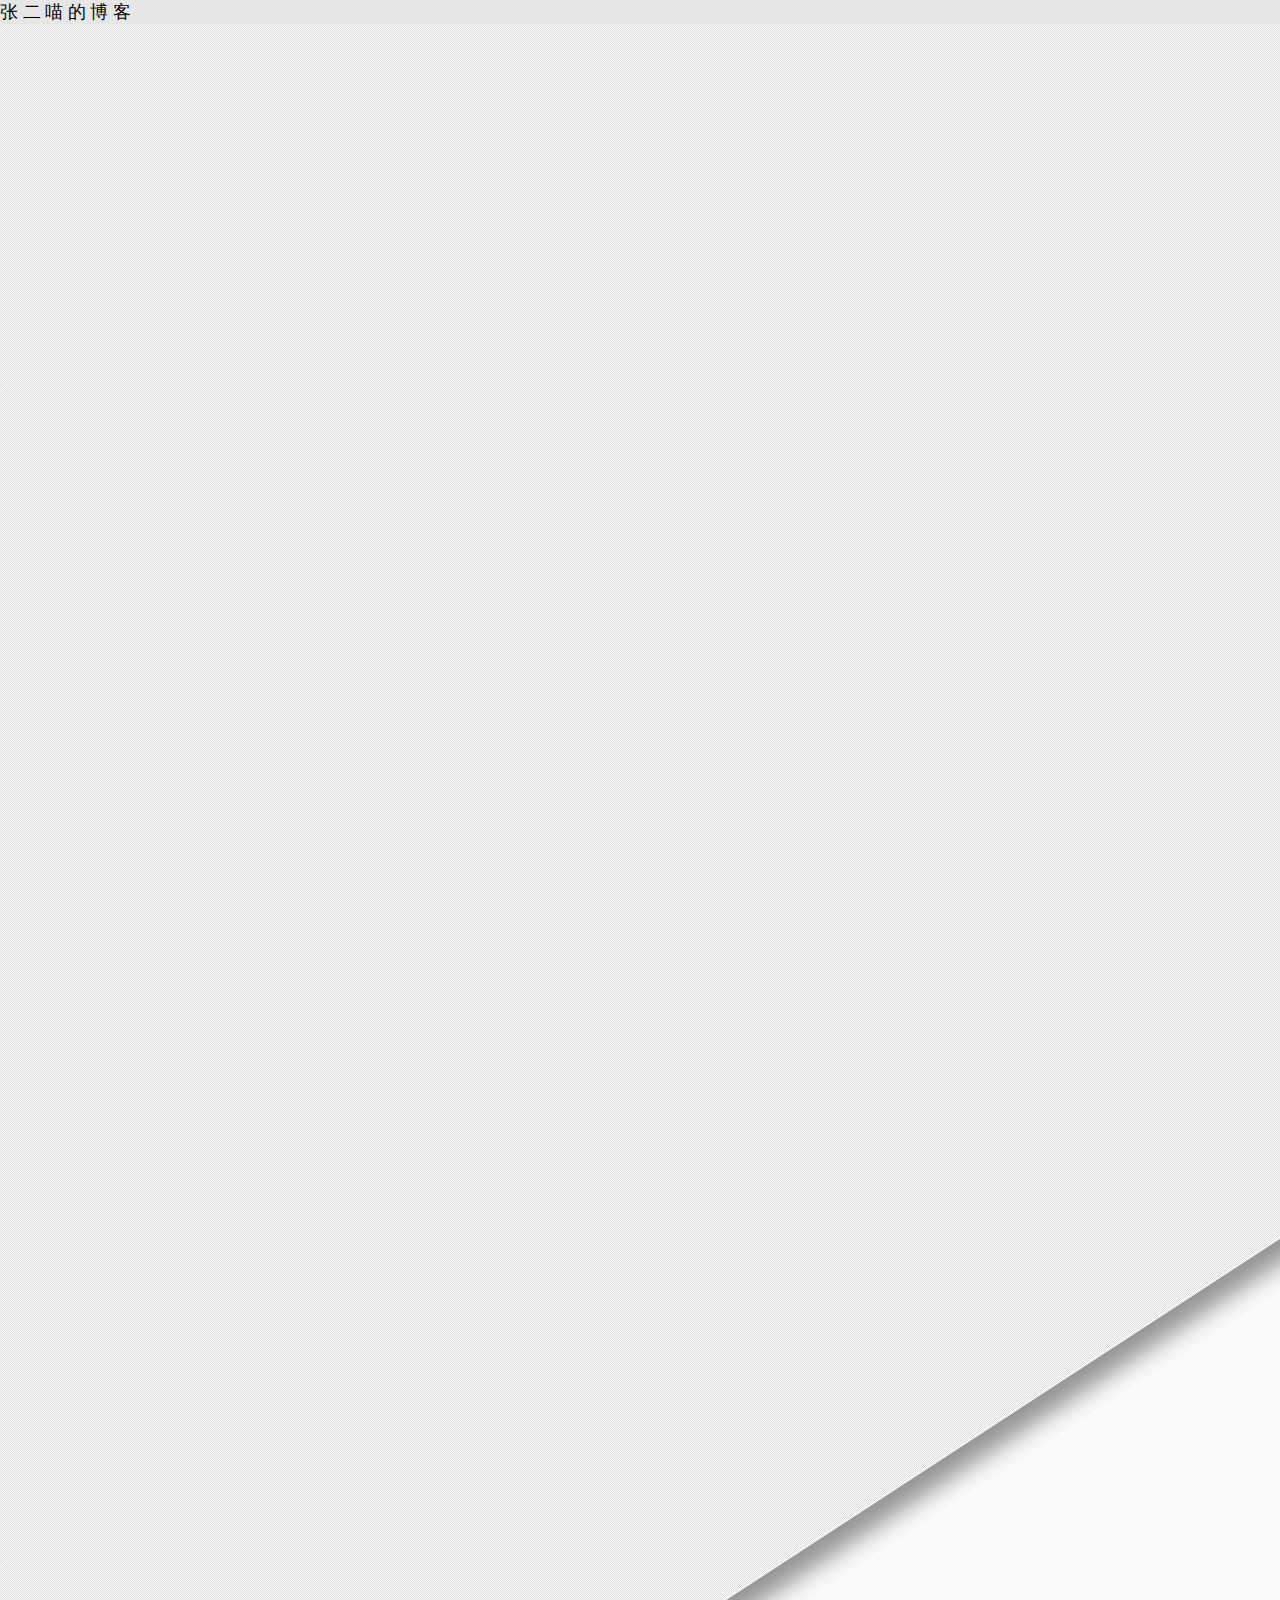
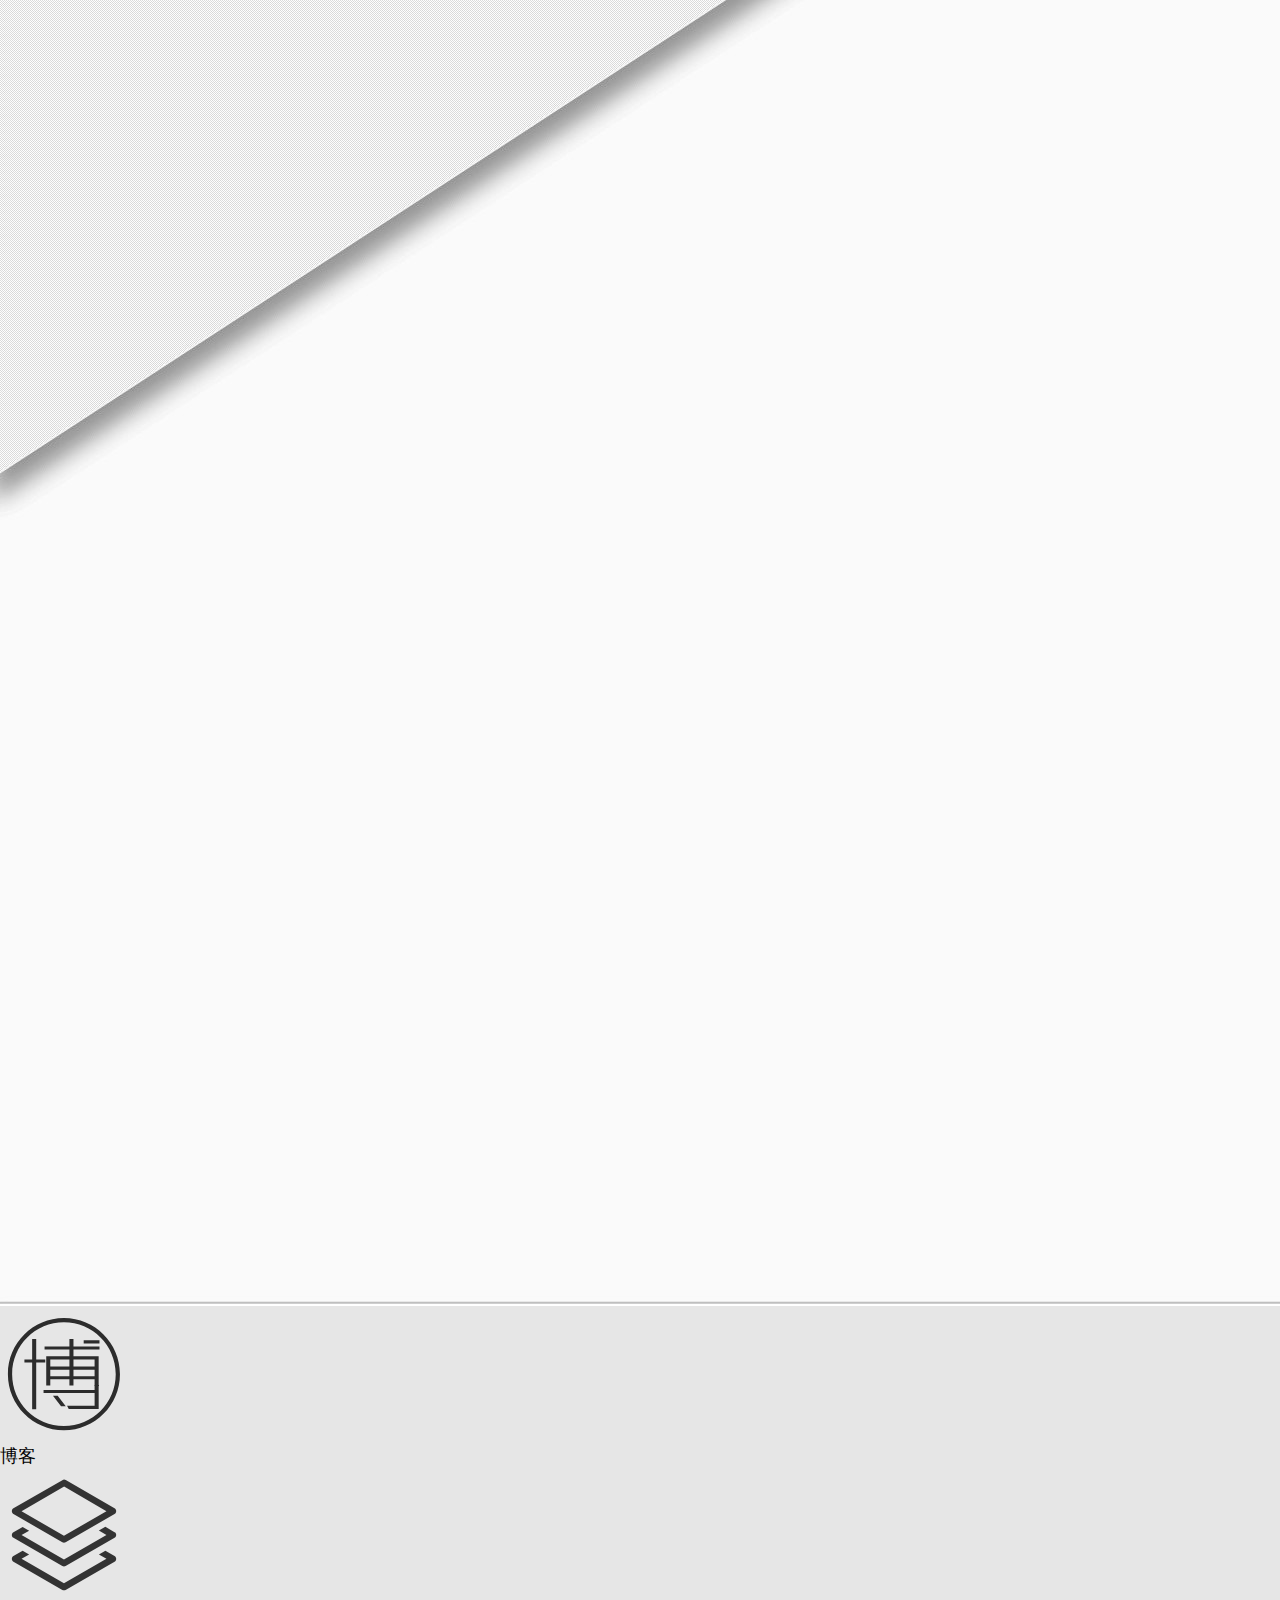
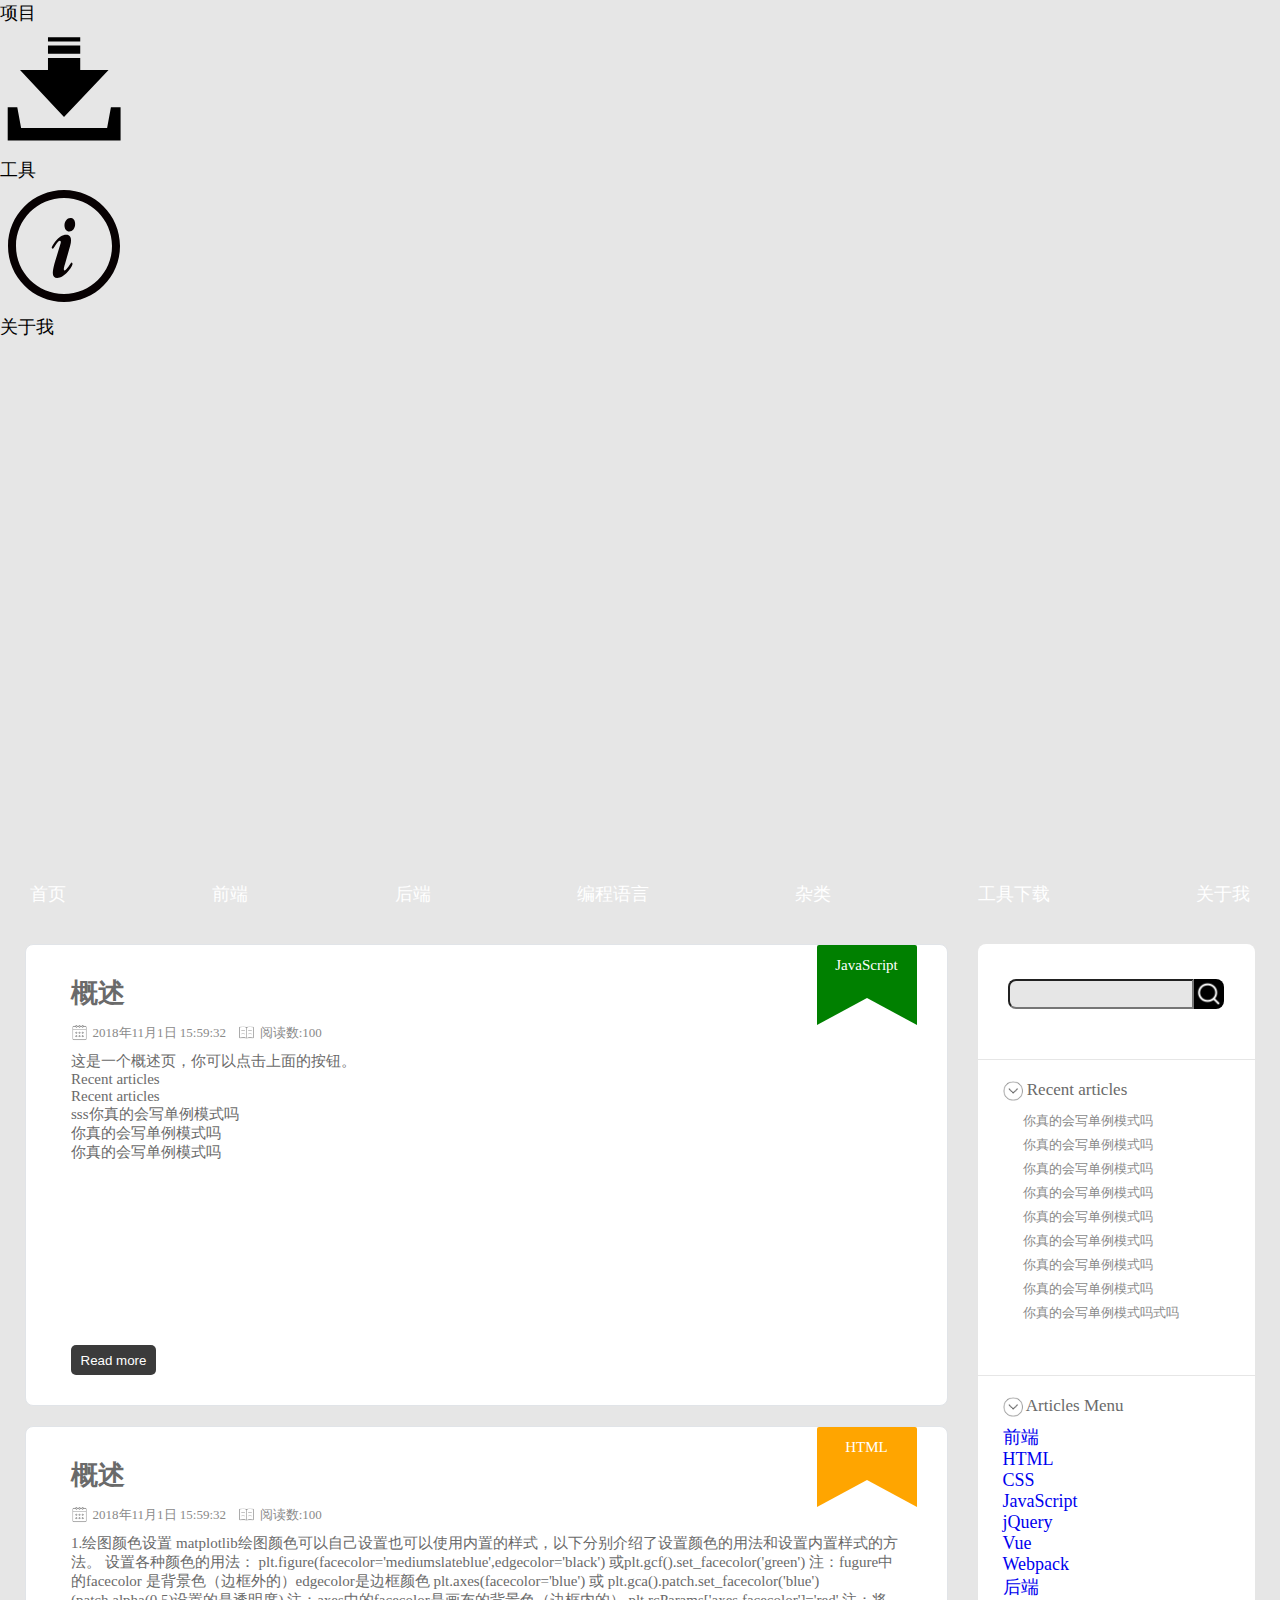
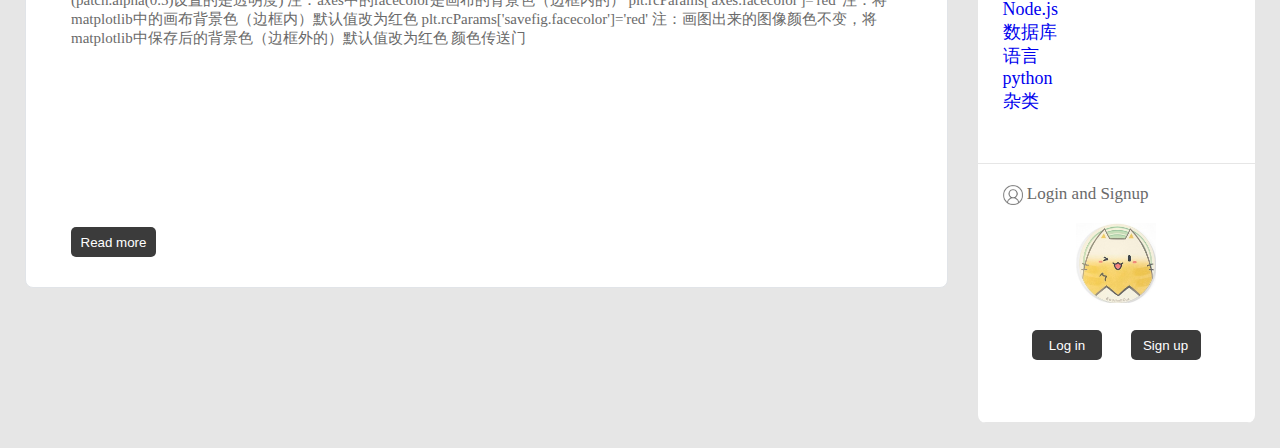
<file: index.html>
<!DOCTYPE html>
<html>
<head>
  <meta charset="utf-8">
  <title>ZhangErmiao's  Blog</title>
  <link type="text/css" rel="stylesheet" href="ermiao_styles/style.css">
  <script type="text/javascript" src="ermiao_scripts/jQuery3.3.1.js"></script>
</head>
<body>


  <div class="index">
    <p class="index_title"> 张 二 喵 的 博 客 </p>
    <img class="background_img" src="ermiao_images/timg6.jpg" alt="background">
    <ul class="menu">
      <li>
        <img src="ermiao_images/博客.png" alt="">
        <p>博客</p>
      </li>
      <li>
        <img src="ermiao_images/项目.png" alt="">
        <p>项目</p>
      </li>
      <li>
        <img src="ermiao_images/下载1.png" alt="">
        <p>工具</p>
      </li>
      <li>
        <img src="ermiao_images/关于我.png" alt="">
        <p>关于我</p>
      </li>
    </ul>
  </div>

<div class="header">
    <ul>
      <li><a href="#">首页</a></li>
      <li><a href="#">前端</a></li>
      <li><a href="#">后端</a></li>
      <li><a href="#">编程语言</a></li>
      <li><a href="#">杂类</a></li>
      <li><a href="#">工具下载</a></li>
      <li><a href="#">关于我</a></li>
    </ul>
  </div>


  <div class="content">
    <div class="content-left">
      <div class="content-left-item">
          <div class="mark">
            <p>JavaScript</p><div></div>
          </div>
          <button type="button" name="button">Read more</button>
          <h2>概述</h2>
          <div class="conf">
              <img src="ermiao_images/日历2.png" alt="conf-time">
              <span>2018年11月1日 15:59:32 </span>
              &nbsp;
              <img src="ermiao_images/阅读.png" alt="conf-read-number">
              <span> 阅读数:100 </span>
          </div>
          <div class="item-content">
            <p>这是一个概述页，你可以点击上面的按钮。</p>
            <ul>
              <li>Recent articles</li>
              <li>Recent articles</li>
              <li><span>sss你真的会写单例模式吗</span></li>
              <li><a>你真的会写单例模式吗</a></li>
              <li><a>你真的会写单例模式吗</a></li>
            </ul>
          </div>
      </div>

      <div class="content-left-item item1">
          <div class="mark">
            <p>HTML</p><div></div>
          </div>
          <button type="button" name="button">Read more</button>
          <h2>概述</h2>
          <div class="conf">
              <img src="ermiao_images/日历2.png" alt="conf-time">
              <span>2018年11月1日 15:59:32 </span>
              &nbsp;
              <img src="ermiao_images/阅读.png" alt="conf-read-number">
              <span> 阅读数:100 </span>
          </div>
          <div class="item-content">
            <p>1.绘图颜色设置
            matplotlib绘图颜色可以自己设置也可以使用内置的样式，以下分别介绍了设置颜色的用法和设置内置样式的方法。
            设置各种颜色的用法：
            plt.figure(facecolor='mediumslateblue',edgecolor='black')  或plt.gcf().set_facecolor('green')    注：fugure中的facecolor 是背景色（边框外的）edgecolor是边框颜色
            plt.axes(facecolor='blue') 或 plt.gca().patch.set_facecolor('blue')   (patch.alpha(0.5)设置的是透明度)   注：axes中的facecolor是画布的背景色（边框内的）
            plt.rcParams['axes.facecolor']='red' 注：将matplotlib中的画布背景色（边框内）默认值改为红色
            plt.rcParams['savefig.facecolor']='red'  注：画图出来的图像颜色不变，将matplotlib中保存后的背景色（边框外的）默认值改为红色
            颜色传送门
            </p>
          </div>


      </div>

    </div>
    <div class="content-right">
      <div class="content-right-item inputer">
          <input type="text" name="" value=""><img src="ermiao_images/放大镜1.png" alt="">
      </div>
      <div class="content-right-item recent">
        <ul>
          <div class="title"><img src="ermiao_images/recent1.png" alt="">
        <span>Recent articles</span></div>
          <li><a>你真的会写单例模式吗</a></li>
          <li><a>你真的会写单例模式吗</a></li>
          <li><a>你真的会写单例模式吗</a></li>
          <li><a>你真的会写单例模式吗</a></li>
          <li><a>你真的会写单例模式吗</a></li>
          <li><a>你真的会写单例模式吗</a></li>
          <li><a>你真的会写单例模式吗</a></li>
          <li><a>你真的会写单例模式吗</a></li>
          <li><a>你真的会写单例模式吗式吗</a></li>
        </ul>
      </div>
      <div class="content-right-item menu">
        <ul>
          <div class="title"><img src="ermiao_images/recent1.png" alt="">
        <span>Articles Menu</span></div>
          <li class = 'level1'>
            <a href="#">前端</a>
            <ul class="level2">
              <li>
                <a href="#">HTML</a>
              </li>
              <li>
                <a href="#">CSS</a>
              </li>
              <li>
                <a href="#">JavaScript</a>
              </li>
              <li>
                <a href="#">jQuery</a>
              </li>
              <li>
                <a href="#">Vue</a>
              </li>
              <li>
                <a href="#">Webpack</a>
              </li>

            </ul>
          </li>
          <li class = 'level1'>
            <a href="#">后端</a>
            <ul class="level2">
              <li>
                <a href="#">Node.js</a>
              </li>
              <li>
                <a href="#">数据库</a>
              </li>
            </ul>
          </li>
          <li class = 'level1'>
            <a href="#">语言</a>
            <ul class="level2">
              <li>
                <a href="#">python</a>
              </li>
            </ul>
          </li>
          <li class = 'level1'>
            <a href="#">杂类</a>
          </li>
        </ul>
      </div>
      <div class="content-right-item login">

          <div class="title"><img src="ermiao_images/登陆.png" alt="">
        <span>Login and Signup</span></div>
          <div class="buttoner">
        <img class="avatar" src="ermiao_images/photo.jpg" alt="">
        <div >

        </div>
          <button type="button" name="button">Log in</button>
          <button type="button" name="button">Sign up</button>
        </div>

      </div>

      </div>

    </div>




    <!-- <div class="test">
      test
      <div class="test1">
        test1 -->
      </div>
    </div>



  <!-- <div id="hidden_tree">
    <img src="ermiao_images/photo.jpg" alt="头像"/>
    <button type="button" name="left"></button>
    <a href="#" class="box"> @ 生活</a>
    <a href="#" class="box"> @ 前端</a>
    <a href="#" class="box"> @ 思考</a>
    <a href="#" class="box"> @ 编程</a>
    <a href="#" class="box"> @ 爱好</a>
  </div> -->
  <!-- <script src="ermiao_scripts/main.js"> -->
 <!-- </script>  -->
</body>
</html>
</file>
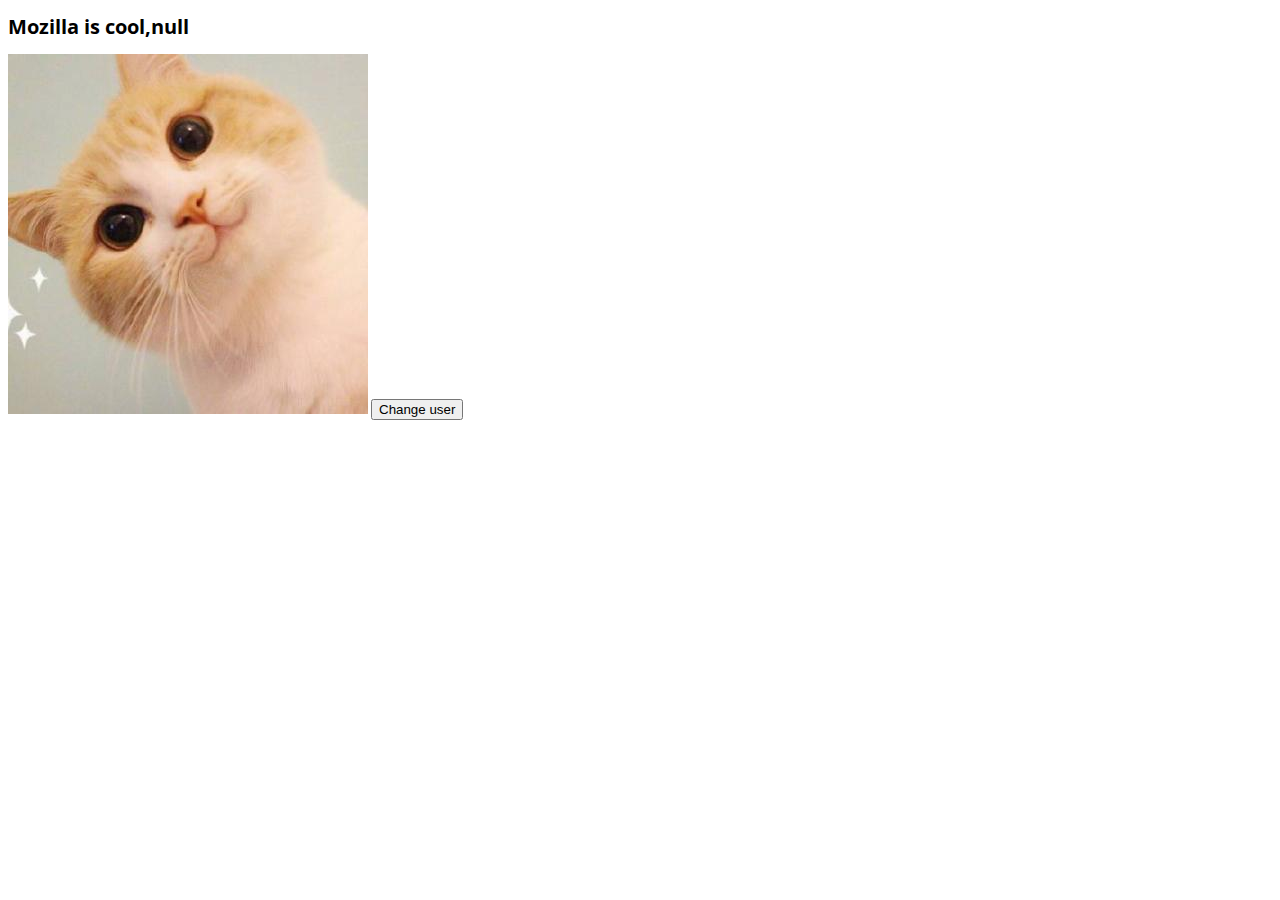
<file: web-projects/todoList/index.html>
<!DOCTYPE html>
<html>
<head>
  <meta charset="utf-8">
  <title>my test page</title>
  <link type="text/css" rel="stylesheet" href="styles/style.css">
  <link rel="stylesheet" href="http://fonts.googleapis.com/css?family=Open+Sans" type="text/css">
</head>
<body>
  <h1>This is a cat</h1>
  <img src="images/cat.jpg" alt="a cat">
  <button type="button" name="button">Change user</button>
  <script src="scripts/main.js"></script>
</body>
</html>
</file>
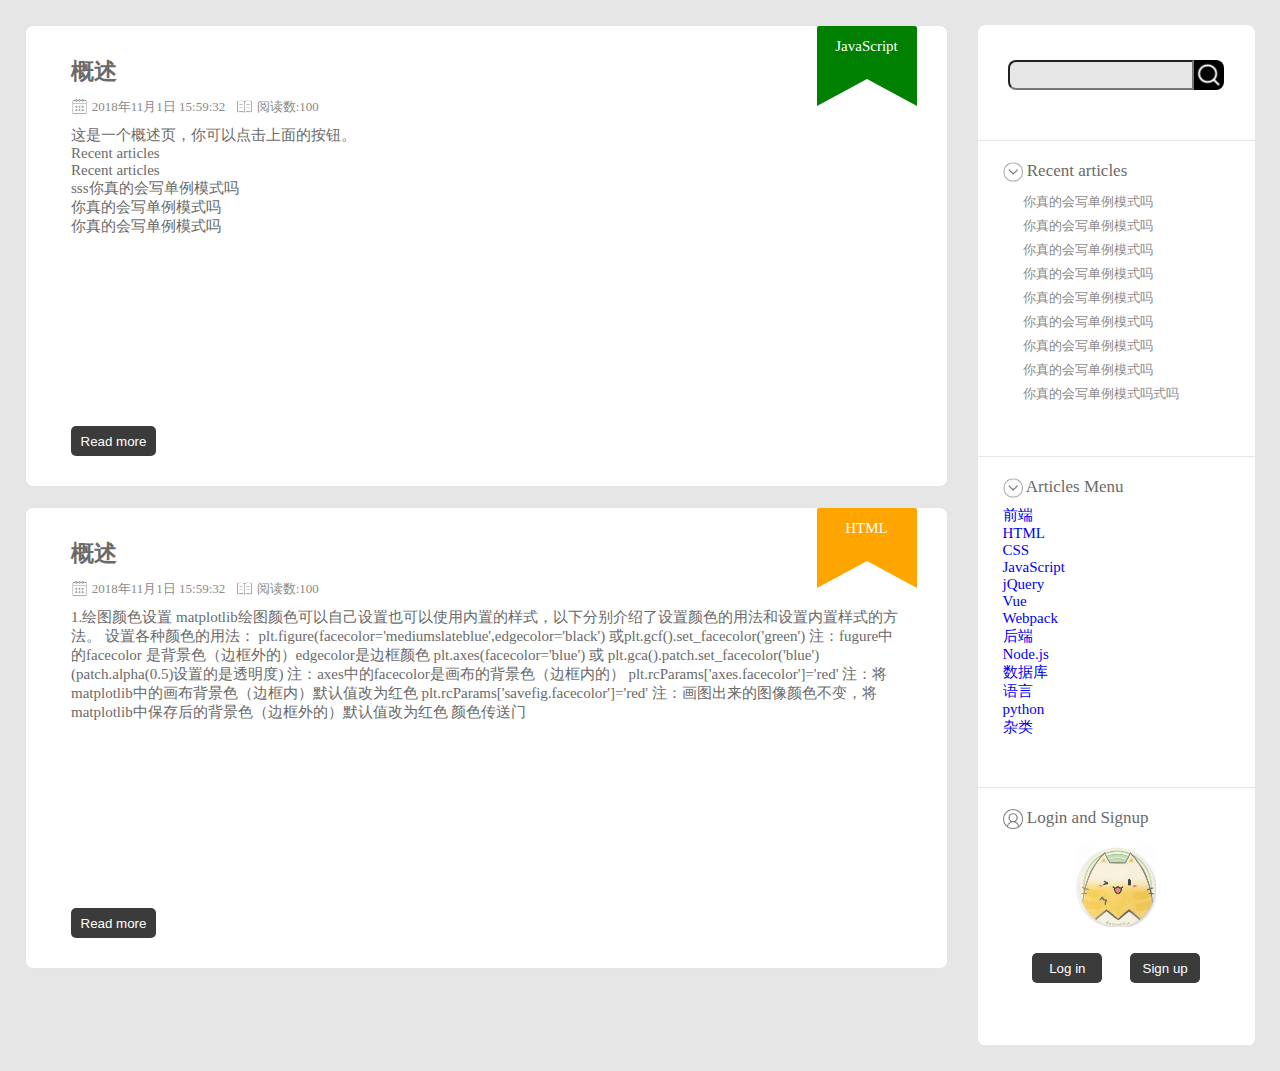
<file: ermiao_back.html>
<!DOCTYPE html>
<html>
<head>
  <meta charset="utf-8">
  <title>ZhangErmiao's  Blog</title>
  <link type="text/css" rel="stylesheet" href="ermiao_styles/project_style.css">
  <script type="text/javascript" src="ermiao_scripts/jQuery3.3.1.js"></script>
</head>
<body>



  <div class="content">
    <div class="content-left">
      <div class="content-left-item">
          <div class="mark">
            <p>JavaScript</p><div></div>
          </div>
          <button type="button" name="button">Read more</button>
          <h2>概述</h2>
          <div class="conf">
              <img src="ermiao_images/日历2.png" alt="conf-time">
              <span>2018年11月1日 15:59:32 </span>
              &nbsp;
              <img src="ermiao_images/阅读.png" alt="conf-read-number">
              <span> 阅读数:100 </span>
          </div>
          <div class="item-content">
            <p>这是一个概述页，你可以点击上面的按钮。</p>
            <ul>
              <li>Recent articles</li>
              <li>Recent articles</li>
              <li><span>sss你真的会写单例模式吗</span></li>
              <li><a>你真的会写单例模式吗</a></li>
              <li><a>你真的会写单例模式吗</a></li>
            </ul>
          </div>
      </div>

      <div class="content-left-item item1">
          <div class="mark">
            <p>HTML</p><div></div>
          </div>
          <button type="button" name="button">Read more</button>
          <h2>概述</h2>
          <div class="conf">
              <img src="ermiao_images/日历2.png" alt="conf-time">
              <span>2018年11月1日 15:59:32 </span>
              &nbsp;
              <img src="ermiao_images/阅读.png" alt="conf-read-number">
              <span> 阅读数:100 </span>
          </div>
          <div class="item-content">
            <p>1.绘图颜色设置
            matplotlib绘图颜色可以自己设置也可以使用内置的样式，以下分别介绍了设置颜色的用法和设置内置样式的方法。
            设置各种颜色的用法：
            plt.figure(facecolor='mediumslateblue',edgecolor='black')  或plt.gcf().set_facecolor('green')    注：fugure中的facecolor 是背景色（边框外的）edgecolor是边框颜色
            plt.axes(facecolor='blue') 或 plt.gca().patch.set_facecolor('blue')   (patch.alpha(0.5)设置的是透明度)   注：axes中的facecolor是画布的背景色（边框内的）
            plt.rcParams['axes.facecolor']='red' 注：将matplotlib中的画布背景色（边框内）默认值改为红色
            plt.rcParams['savefig.facecolor']='red'  注：画图出来的图像颜色不变，将matplotlib中保存后的背景色（边框外的）默认值改为红色
            颜色传送门
            </p>
          </div>


      </div>

    </div>
    <div class="content-right">
      <div class="content-right-item inputer">
          <input type="text" name="" value=""><img src="ermiao_images/放大镜1.png" alt="">
      </div>
      <div class="content-right-item recent">
        <ul>
          <div class="title"><img src="ermiao_images/recent1.png" alt="">
        <span>Recent articles</span></div>
          <li><a>你真的会写单例模式吗</a></li>
          <li><a>你真的会写单例模式吗</a></li>
          <li><a>你真的会写单例模式吗</a></li>
          <li><a>你真的会写单例模式吗</a></li>
          <li><a>你真的会写单例模式吗</a></li>
          <li><a>你真的会写单例模式吗</a></li>
          <li><a>你真的会写单例模式吗</a></li>
          <li><a>你真的会写单例模式吗</a></li>
          <li><a>你真的会写单例模式吗式吗</a></li>
        </ul>
      </div>
      <div class="content-right-item menu">
        <ul>
          <div class="title"><img src="ermiao_images/recent1.png" alt="">
        <span>Articles Menu</span></div>
          <li class = 'level1'>
            <a href="#">前端</a>
            <ul class="level2">
              <li>
                <a href="#">HTML</a>
              </li>
              <li>
                <a href="#">CSS</a>
              </li>
              <li>
                <a href="#">JavaScript</a>
              </li>
              <li>
                <a href="#">jQuery</a>
              </li>
              <li>
                <a href="#">Vue</a>
              </li>
              <li>
                <a href="#">Webpack</a>
              </li>

            </ul>
          </li>
          <li class = 'level1'>
            <a href="#">后端</a>
            <ul class="level2">
              <li>
                <a href="#">Node.js</a>
              </li>
              <li>
                <a href="#">数据库</a>
              </li>
            </ul>
          </li>
          <li class = 'level1'>
            <a href="#">语言</a>
            <ul class="level2">
              <li>
                <a href="#">python</a>
              </li>
            </ul>
          </li>
          <li class = 'level1'>
            <a href="#">杂类</a>
          </li>
        </ul>
      </div>
      <div class="content-right-item login">

          <div class="title"><img src="ermiao_images/登陆.png" alt="">
        <span>Login and Signup</span></div>
          <div class="buttoner">
        <img class="avatar" src="ermiao_images/photo.jpg" alt="">
        <div >

        </div>
          <button type="button" name="button">Log in</button>
          <button type="button" name="button">Sign up</button>
        </div>

      </div>

      </div>

    </div>




    <!-- <div class="test">
      test
      <div class="test1">
        test1 -->
      </div>
    </div>



  <!-- <div id="hidden_tree">
    <img src="ermiao_images/photo.jpg" alt="头像"/>
    <button type="button" name="left"></button>
    <a href="#" class="box"> @ 生活</a>
    <a href="#" class="box"> @ 前端</a>
    <a href="#" class="box"> @ 思考</a>
    <a href="#" class="box"> @ 编程</a>
    <a href="#" class="box"> @ 爱好</a>
  </div> -->
  <!-- <script src="ermiao_scripts/main.js"> -->
 <!-- </script>  -->
</body>
</html>
</file>
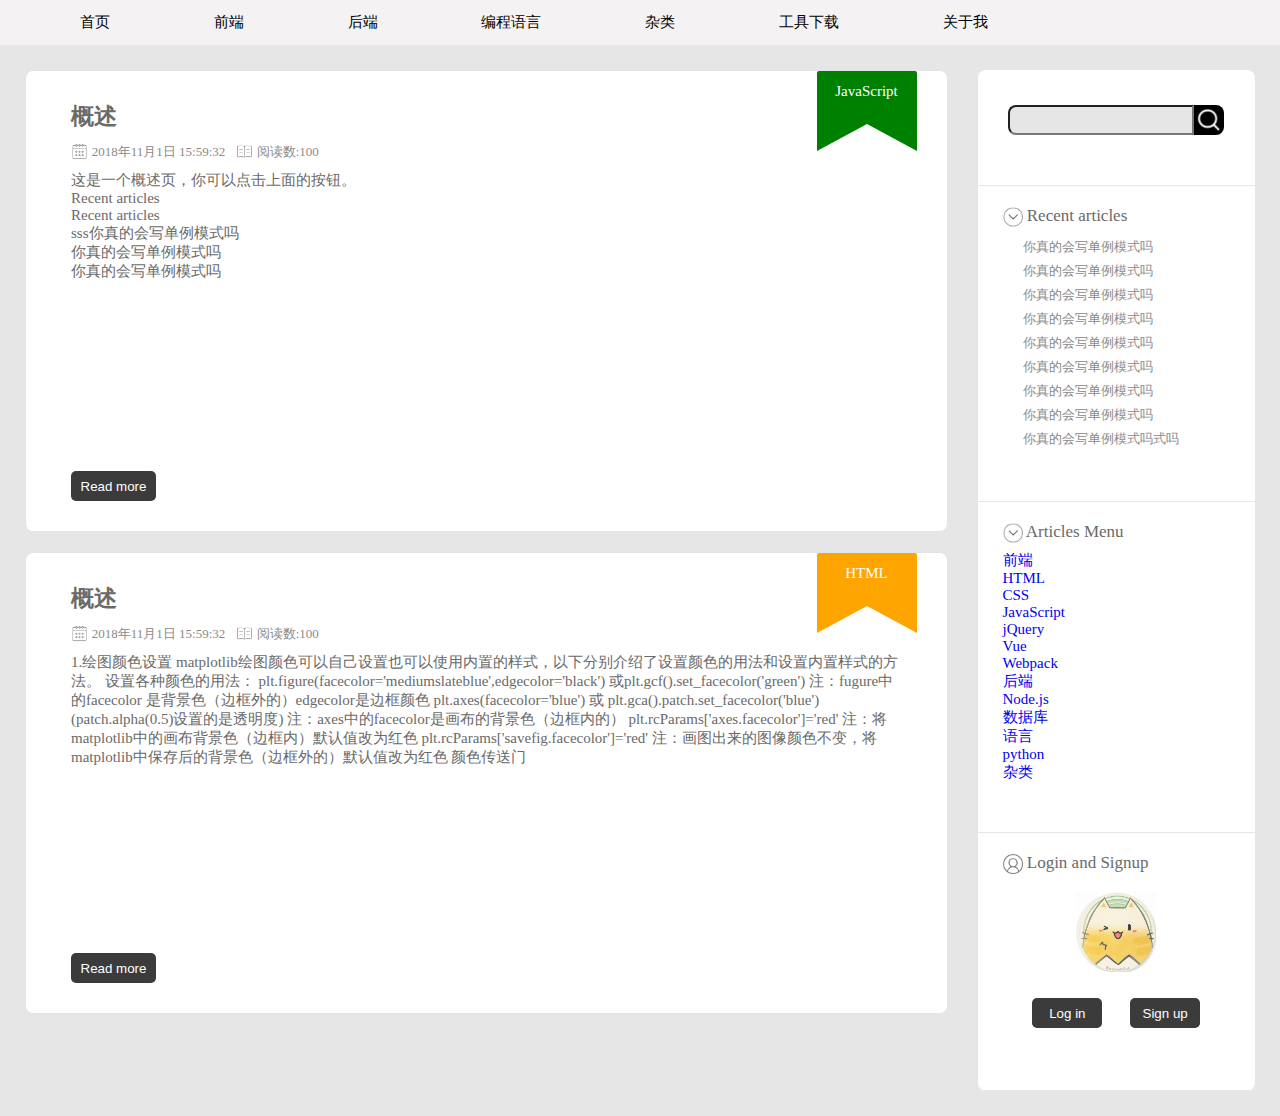
<file: ermiao_blog.html>
<!DOCTYPE html>
<html>
<head>
  <meta charset="utf-8">
  <title>ZhangErmiao's  Blog</title>
  <link type="text/css" rel="stylesheet" href="ermiao_styles/blog_style.css">
  <script type="text/javascript" src="ermiao_scripts/jQuery3.3.1.js"></script>
</head>
<body>
<div class="header">
    <!-- <div class="shadow"></div> -->
    <ul>
      <li><a href="#">首页</a></li>
      <li><a href="#">前端</a></li>
      <li><a href="#">后端</a></li>
      <li><a href="#">编程语言</a></li>
      <li><a href="#">杂类</a></li>
      <li><a href="#">工具下载</a></li>
      <li><a href="#">关于我</a></li>
    </ul>
  </div>


  <div class="content">
    <div class="content-left">
      <div class="content-left-item">
          <div class="mark">
            <p>JavaScript</p><div></div>
          </div>
          <button type="button" name="button">Read more</button>
          <h2>概述</h2>
          <div class="conf">
              <img src="ermiao_images/日历2.png" alt="conf-time">
              <span>2018年11月1日 15:59:32 </span>
              &nbsp;
              <img src="ermiao_images/阅读.png" alt="conf-read-number">
              <span> 阅读数:100 </span>
          </div>
          <div class="item-content">
            <p>这是一个概述页，你可以点击上面的按钮。</p>
            <ul>
              <li>Recent articles</li>
              <li>Recent articles</li>
              <li><span>sss你真的会写单例模式吗</span></li>
              <li><a>你真的会写单例模式吗</a></li>
              <li><a>你真的会写单例模式吗</a></li>
            </ul>
          </div>
      </div>

      <div class="content-left-item item1">
          <div class="mark">
            <p>HTML</p><div></div>
          </div>
          <button type="button" name="button">Read more</button>
          <h2>概述</h2>
          <div class="conf">
              <img src="ermiao_images/日历2.png" alt="conf-time">
              <span>2018年11月1日 15:59:32 </span>
              &nbsp;
              <img src="ermiao_images/阅读.png" alt="conf-read-number">
              <span> 阅读数:100 </span>
          </div>
          <div class="item-content">
            <p>1.绘图颜色设置
            matplotlib绘图颜色可以自己设置也可以使用内置的样式，以下分别介绍了设置颜色的用法和设置内置样式的方法。
            设置各种颜色的用法：
            plt.figure(facecolor='mediumslateblue',edgecolor='black')  或plt.gcf().set_facecolor('green')    注：fugure中的facecolor 是背景色（边框外的）edgecolor是边框颜色
            plt.axes(facecolor='blue') 或 plt.gca().patch.set_facecolor('blue')   (patch.alpha(0.5)设置的是透明度)   注：axes中的facecolor是画布的背景色（边框内的）
            plt.rcParams['axes.facecolor']='red' 注：将matplotlib中的画布背景色（边框内）默认值改为红色
            plt.rcParams['savefig.facecolor']='red'  注：画图出来的图像颜色不变，将matplotlib中保存后的背景色（边框外的）默认值改为红色
            颜色传送门
            </p>
          </div>


      </div>

    </div>
    <div class="content-right">
      <div class="content-right-item inputer">
          <input type="text" name="" value=""><img src="ermiao_images/放大镜1.png" alt="">
      </div>
      <div class="content-right-item recent">
        <ul>
          <div class="title"><img src="ermiao_images/recent1.png" alt="">
        <span>Recent articles</span></div>
          <li><a>你真的会写单例模式吗</a></li>
          <li><a>你真的会写单例模式吗</a></li>
          <li><a>你真的会写单例模式吗</a></li>
          <li><a>你真的会写单例模式吗</a></li>
          <li><a>你真的会写单例模式吗</a></li>
          <li><a>你真的会写单例模式吗</a></li>
          <li><a>你真的会写单例模式吗</a></li>
          <li><a>你真的会写单例模式吗</a></li>
          <li><a>你真的会写单例模式吗式吗</a></li>
        </ul>
      </div>
      <div class="content-right-item menu">
        <ul>
          <div class="title"><img src="ermiao_images/recent1.png" alt="">
        <span>Articles Menu</span></div>
          <li class = 'level1'>
            <a href="#">前端</a>
            <ul class="level2">
              <li>
                <a href="#">HTML</a>
              </li>
              <li>
                <a href="#">CSS</a>
              </li>
              <li>
                <a href="#">JavaScript</a>
              </li>
              <li>
                <a href="#">jQuery</a>
              </li>
              <li>
                <a href="#">Vue</a>
              </li>
              <li>
                <a href="#">Webpack</a>
              </li>

            </ul>
          </li>
          <li class = 'level1'>
            <a href="#">后端</a>
            <ul class="level2">
              <li>
                <a href="#">Node.js</a>
              </li>
              <li>
                <a href="#">数据库</a>
              </li>
            </ul>
          </li>
          <li class = 'level1'>
            <a href="#">语言</a>
            <ul class="level2">
              <li>
                <a href="#">python</a>
              </li>
            </ul>
          </li>
          <li class = 'level1'>
            <a href="#">杂类</a>
          </li>
        </ul>
      </div>
      <div class="content-right-item login">

          <div class="title"><img src="ermiao_images/登陆.png" alt="">
        <span>Login and Signup</span></div>
          <div class="buttoner">
        <img class="avatar" src="ermiao_images/photo.jpg" alt="">
        <div >

        </div>
          <button type="button" name="button">Log in</button>
          <button type="button" name="button">Sign up</button>
        </div>

      </div>

      </div>

    </div>




    <!-- <div class="test">
      test
      <div class="test1">
        test1 -->
      </div>
    </div>



  <!-- <div id="hidden_tree">
    <img src="ermiao_images/photo.jpg" alt="头像"/>
    <button type="button" name="left"></button>
    <a href="#" class="box"> @ 生活</a>
    <a href="#" class="box"> @ 前端</a>
    <a href="#" class="box"> @ 思考</a>
    <a href="#" class="box"> @ 编程</a>
    <a href="#" class="box"> @ 爱好</a>
  </div> -->
  <!-- <script src="ermiao_scripts/main.js"> -->
 <!-- </script>  -->
</body>
</html>
</file>
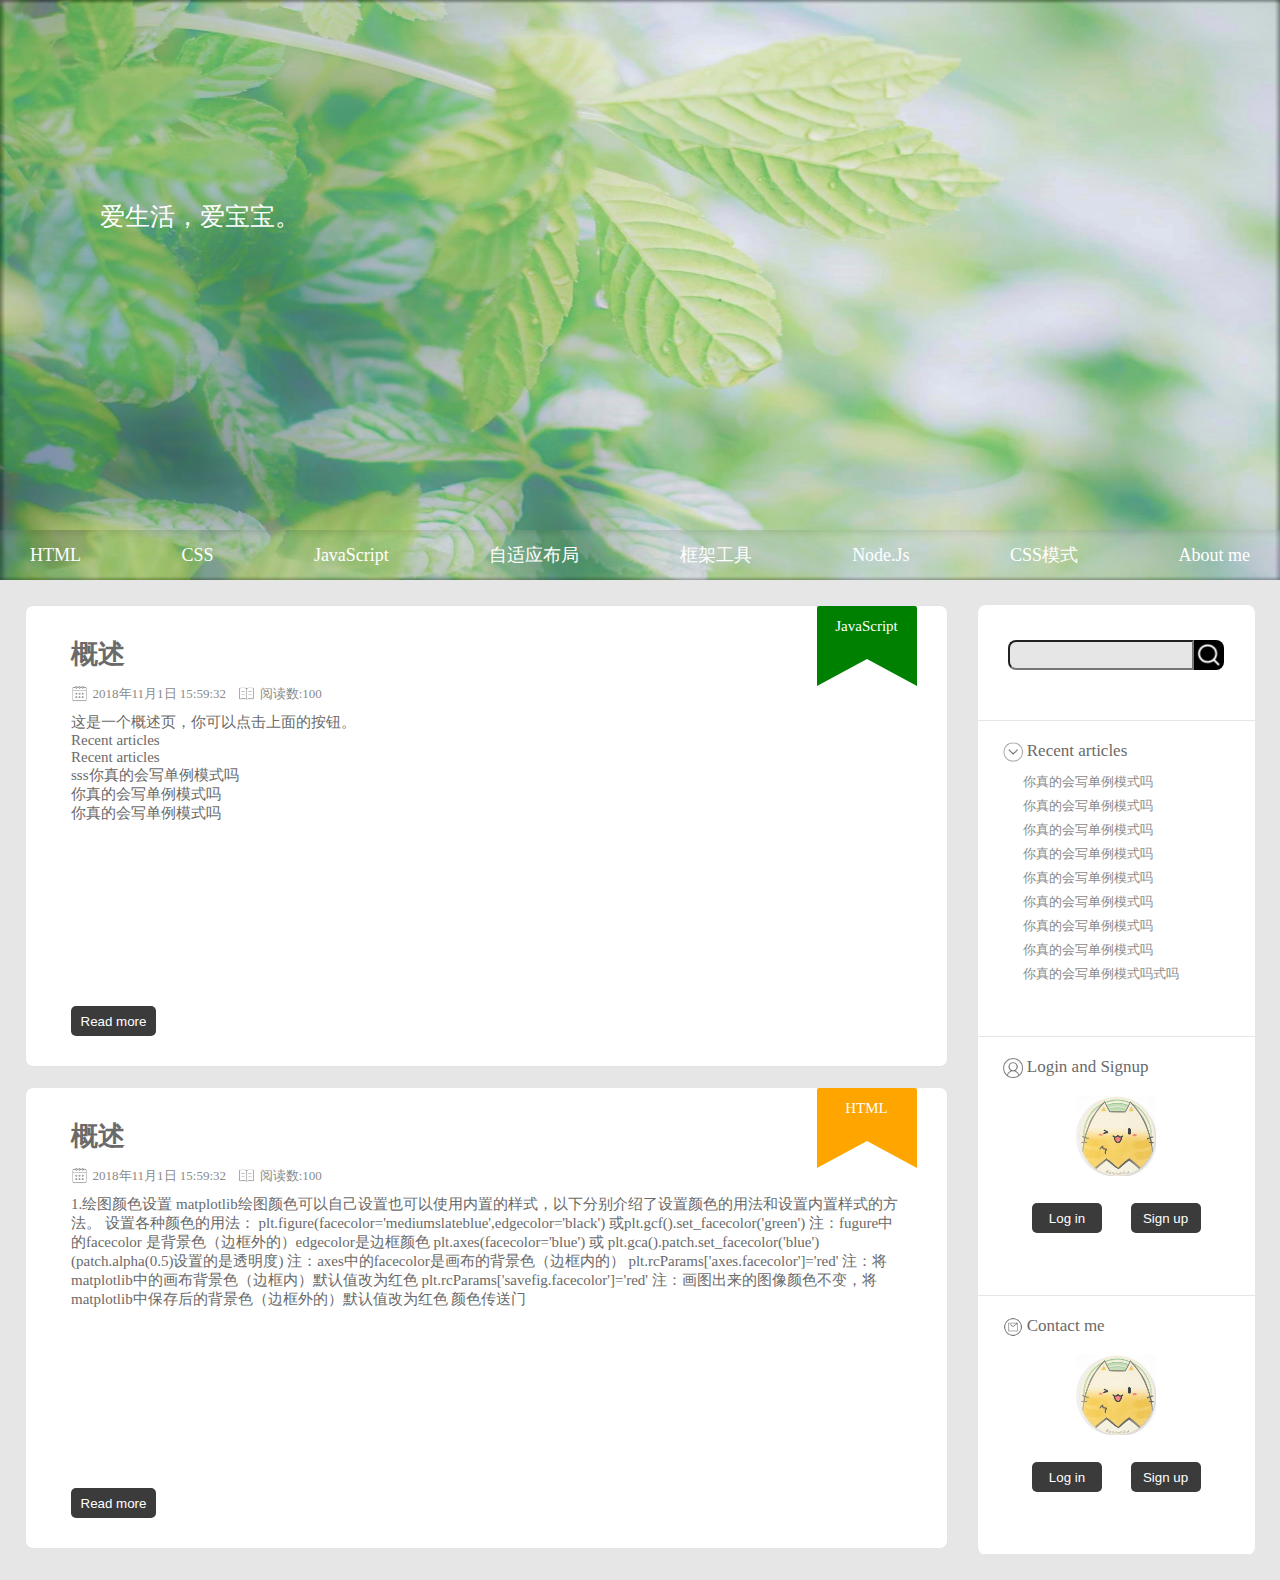
<file: ermiao_index.html>
<!DOCTYPE html>
<html>
<head>
  <meta charset="utf-8">
  <title>ZhangErmiao's  Blog</title>
  <link type="text/css" rel="stylesheet" href="ermiao_styles/style.css">
</head>
<body>
  <div class="header">
    <span>爱生活，爱宝宝。</span>
    <img src="ermiao_images/timg3.jpg" alt="background">
    <div class="shadow"></div>
    <ul>
      <li>
        <!-- <img src="ermiao_images/箭头.png" alt=""> -->
        <a href="#" name = "html">HTML</a></li>
      <li><a href="#">CSS</a></li>
      <li><a href="#">JavaScript</a></li>
      <li><a href="#">自适应布局</a></li>
      <li><a href="#">框架工具</a></li>
      <!-- <li><a href="#">构造工具</a></li> -->
      <!-- <li><a href="#">MVVM框架</a></li> -->
      <li><a href="#">Node.Js</a></li>
      <li><a href="#">CSS模式</a></li>
      <li><a href="#">About me</a></li>
    </ul>
  </div>


  <div class="content">
    <div class="content-left">
      <div class="content-left-item">
          <div class="mark">
            <p>JavaScript</p><div></div>
          </div>
          <button type="button" name="button">Read more</button>
          <h2>概述</h2>
          <div class="conf">
              <img src="ermiao_images/日历2.png" alt="conf-time">
              <span>2018年11月1日 15:59:32 </span>
              &nbsp;
              <img src="ermiao_images/阅读.png" alt="conf-read-number">
              <span> 阅读数:100 </span>
          </div>
          <div class="item-content">
            <p>这是一个概述页，你可以点击上面的按钮。</p>
            <ul>
              <li>Recent articles</li>
              <li>Recent articles</li>
              <li><span>sss你真的会写单例模式吗</span></li>
              <li><a>你真的会写单例模式吗</a></li>
              <li><a>你真的会写单例模式吗</a></li>
            </ul>
          </div>
      </div>

      <div class="content-left-item item1">
          <div class="mark">
            <p>HTML</p><div></div>
          </div>
          <button type="button" name="button">Read more</button>
          <h2>概述</h2>
          <div class="conf">
              <img src="ermiao_images/日历2.png" alt="conf-time">
              <span>2018年11月1日 15:59:32 </span>
              &nbsp;
              <img src="ermiao_images/阅读.png" alt="conf-read-number">
              <span> 阅读数:100 </span>
          </div>
          <div class="item-content">
            <p>1.绘图颜色设置
  matplotlib绘图颜色可以自己设置也可以使用内置的样式，以下分别介绍了设置颜色的用法和设置内置样式的方法。
  设置各种颜色的用法：
  plt.figure(facecolor='mediumslateblue',edgecolor='black')  或plt.gcf().set_facecolor('green')    注：fugure中的facecolor 是背景色（边框外的）edgecolor是边框颜色
  plt.axes(facecolor='blue') 或 plt.gca().patch.set_facecolor('blue')   (patch.alpha(0.5)设置的是透明度)   注：axes中的facecolor是画布的背景色（边框内的）
  plt.rcParams['axes.facecolor']='red' 注：将matplotlib中的画布背景色（边框内）默认值改为红色
  plt.rcParams['savefig.facecolor']='red'  注：画图出来的图像颜色不变，将matplotlib中保存后的背景色（边框外的）默认值改为红色
  颜色传送门
  </p>
          </div>

      </div>

    </div>
    <div class="content-right">
      <div class="content-right-item inputer">
          <input type="text" name="" value=""><img src="ermiao_images/放大镜1.png" alt="">
      </div>
      <div class="content-right-item recent">
        <ul>
          <div class="title"><img src="ermiao_images/recent1.png" alt="">
        <span>Recent articles</span></div>
          <li><a>你真的会写单例模式吗</a></li>
          <li><a>你真的会写单例模式吗</a></li>
          <li><a>你真的会写单例模式吗</a></li>
          <li><a>你真的会写单例模式吗</a></li>
          <li><a>你真的会写单例模式吗</a></li>
          <li><a>你真的会写单例模式吗</a></li>
          <li><a>你真的会写单例模式吗</a></li>
          <li><a>你真的会写单例模式吗</a></li>
          <li><a>你真的会写单例模式吗式吗</a></li>
        </ul>
      </div>

      <div class="content-right-item login">
          <div class="title"><img src="ermiao_images/登陆.png" alt="">
        <span>Login and Signup</span></div>
          <div class="buttoner">
        <img class="avatar" src="ermiao_images/photo.jpg" alt="">
        <div >

        </div>
          <button type="button" name="button">Log in</button>
          <button type="button" name="button">Sign up</button>
        </div>

      </div>
      <div class="content-right-item login">
          <div class="title"><img src="ermiao_images/联系.png" alt="">
        <span>Contact me</span></div>
          <div class="buttoner">
        <img class="avatar" src="ermiao_images/photo.jpg" alt="">
        <div >

        </div>
          <button type="button" name="button">Log in</button>
          <button type="button" name="button">Sign up</button>
        </div>

      </div>

    </div>
  </div>



  </div>
  <!-- <div id="hidden_tree">
    <img src="ermiao_images/photo.jpg" alt="头像"/>
    <button type="button" name="left"></button>
    <a href="#" class="box"> @ 生活</a>
    <a href="#" class="box"> @ 前端</a>
    <a href="#" class="box"> @ 思考</a>
    <a href="#" class="box"> @ 编程</a>
    <a href="#" class="box"> @ 爱好</a>
  </div> -->
  <!-- <script src="ermiao_scripts/main.js"> -->
 <!-- </script>  -->
</body>
</html>
</file>
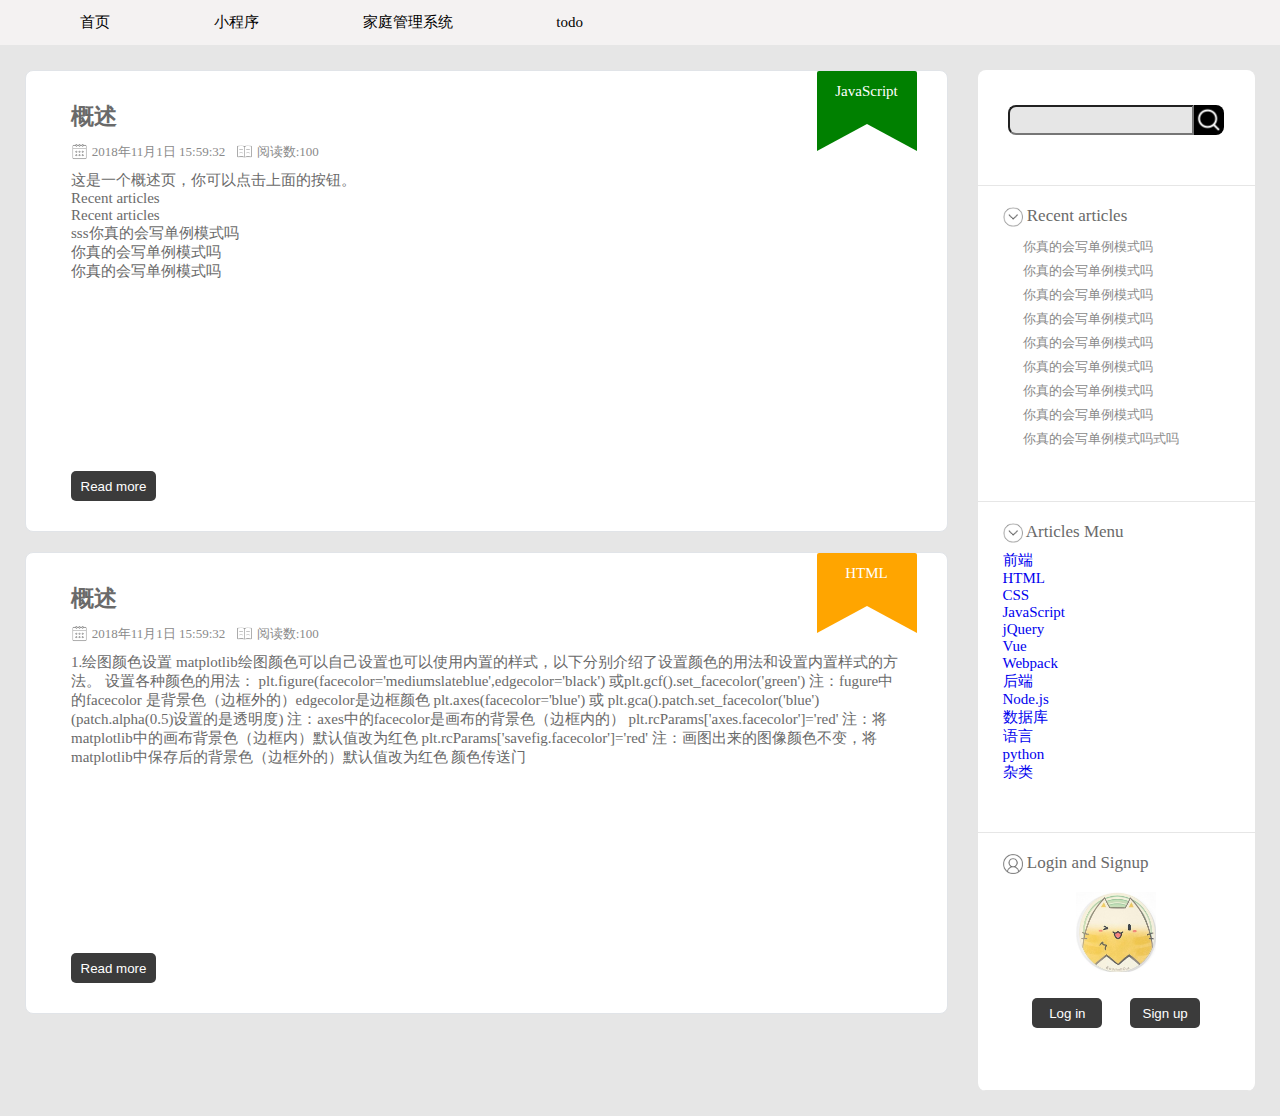
<file: ermiao_project.html>
<!DOCTYPE html>
<html>
<head>
  <meta charset="utf-8">
  <title>ZhangErmiao's  Blog</title>
  <link type="text/css" rel="stylesheet" href="ermiao_styles/project_style.css">
  <script type="text/javascript" src="ermiao_scripts/jQuery3.3.1.js"></script>
</head>
<body>
<div class="header">
    <!-- <div class="shadow"></div> -->
    <ul>
      <li><a href="#">首页</a></li>
      <li><a href="#">小程序</a></li>
      <li><a href="#">家庭管理系统</a></li>
      <li><a href="#">todo</a></li>

    </ul>
  </div>


  <div class="content">
    <div class="content-left">
      <div class="content-left-item">
          <div class="mark">
            <p>JavaScript</p><div></div>
          </div>
          <button type="button" name="button">Read more</button>
          <h2>概述</h2>
          <div class="conf">
              <img src="ermiao_images/日历2.png" alt="conf-time">
              <span>2018年11月1日 15:59:32 </span>
              &nbsp;
              <img src="ermiao_images/阅读.png" alt="conf-read-number">
              <span> 阅读数:100 </span>
          </div>
          <div class="item-content">
            <p>这是一个概述页，你可以点击上面的按钮。</p>
            <ul>
              <li>Recent articles</li>
              <li>Recent articles</li>
              <li><span>sss你真的会写单例模式吗</span></li>
              <li><a>你真的会写单例模式吗</a></li>
              <li><a>你真的会写单例模式吗</a></li>
            </ul>
          </div>
      </div>

      <div class="content-left-item item1">
          <div class="mark">
            <p>HTML</p><div></div>
          </div>
          <button type="button" name="button">Read more</button>
          <h2>概述</h2>
          <div class="conf">
              <img src="ermiao_images/日历2.png" alt="conf-time">
              <span>2018年11月1日 15:59:32 </span>
              &nbsp;
              <img src="ermiao_images/阅读.png" alt="conf-read-number">
              <span> 阅读数:100 </span>
          </div>
          <div class="item-content">
            <p>1.绘图颜色设置
            matplotlib绘图颜色可以自己设置也可以使用内置的样式，以下分别介绍了设置颜色的用法和设置内置样式的方法。
            设置各种颜色的用法：
            plt.figure(facecolor='mediumslateblue',edgecolor='black')  或plt.gcf().set_facecolor('green')    注：fugure中的facecolor 是背景色（边框外的）edgecolor是边框颜色
            plt.axes(facecolor='blue') 或 plt.gca().patch.set_facecolor('blue')   (patch.alpha(0.5)设置的是透明度)   注：axes中的facecolor是画布的背景色（边框内的）
            plt.rcParams['axes.facecolor']='red' 注：将matplotlib中的画布背景色（边框内）默认值改为红色
            plt.rcParams['savefig.facecolor']='red'  注：画图出来的图像颜色不变，将matplotlib中保存后的背景色（边框外的）默认值改为红色
            颜色传送门
            </p>
          </div>


      </div>

    </div>
    <div class="content-right">
      <div class="content-right-item inputer">
          <input type="text" name="" value=""><img src="ermiao_images/放大镜1.png" alt="">
      </div>
      <div class="content-right-item recent">
        <ul>
          <div class="title"><img src="ermiao_images/recent1.png" alt="">
        <span>Recent articles</span></div>
          <li><a>你真的会写单例模式吗</a></li>
          <li><a>你真的会写单例模式吗</a></li>
          <li><a>你真的会写单例模式吗</a></li>
          <li><a>你真的会写单例模式吗</a></li>
          <li><a>你真的会写单例模式吗</a></li>
          <li><a>你真的会写单例模式吗</a></li>
          <li><a>你真的会写单例模式吗</a></li>
          <li><a>你真的会写单例模式吗</a></li>
          <li><a>你真的会写单例模式吗式吗</a></li>
        </ul>
      </div>
      <div class="content-right-item menu">
        <ul>
          <div class="title"><img src="ermiao_images/recent1.png" alt="">
        <span>Articles Menu</span></div>
          <li class = 'level1'>
            <a href="#">前端</a>
            <ul class="level2">
              <li>
                <a href="#">HTML</a>
              </li>
              <li>
                <a href="#">CSS</a>
              </li>
              <li>
                <a href="#">JavaScript</a>
              </li>
              <li>
                <a href="#">jQuery</a>
              </li>
              <li>
                <a href="#">Vue</a>
              </li>
              <li>
                <a href="#">Webpack</a>
              </li>

            </ul>
          </li>
          <li class = 'level1'>
            <a href="#">后端</a>
            <ul class="level2">
              <li>
                <a href="#">Node.js</a>
              </li>
              <li>
                <a href="#">数据库</a>
              </li>
            </ul>
          </li>
          <li class = 'level1'>
            <a href="#">语言</a>
            <ul class="level2">
              <li>
                <a href="#">python</a>
              </li>
            </ul>
          </li>
          <li class = 'level1'>
            <a href="#">杂类</a>
          </li>
        </ul>
      </div>
      <div class="content-right-item login">

          <div class="title"><img src="ermiao_images/登陆.png" alt="">
        <span>Login and Signup</span></div>
          <div class="buttoner">
        <img class="avatar" src="ermiao_images/photo.jpg" alt="">
        <div >

        </div>
          <button type="button" name="button">Log in</button>
          <button type="button" name="button">Sign up</button>
        </div>

      </div>

      </div>

    </div>




    <!-- <div class="test">
      test
      <div class="test1">
        test1 -->
      </div>
    </div>



  <!-- <div id="hidden_tree">
    <img src="ermiao_images/photo.jpg" alt="头像"/>
    <button type="button" name="left"></button>
    <a href="#" class="box"> @ 生活</a>
    <a href="#" class="box"> @ 前端</a>
    <a href="#" class="box"> @ 思考</a>
    <a href="#" class="box"> @ 编程</a>
    <a href="#" class="box"> @ 爱好</a>
  </div> -->
  <!-- <script src="ermiao_scripts/main.js"> -->
 <!-- </script>  -->
</body>
</html>
</file>
<file: ermiao_styles/style.css>
*{
  margin: 0;
  padding: 0;
}
a{
  text-decoration:none;
}
ul{
  list-style: none;
}
button{
  outline: none;
}
input{
  outline: none;
}
body{
    /* font-family: 'Open Sans',sans-serif; */
  font-family: 'KaiTi' 'Arial','Microsoft YaHei','黑体','宋体',sans-serif;
  font-size:18px;
  background-color: #e6e6e6;
  /* cursor: url('../ermiao_images/miao3.jpg'), default; */
  /* 设置光标图像 */
}
/* --------------------------------------------------------------------------------*/
.header{
  width: 100%;
  height:580px;
  position: relative;

}
.header img{
  width: 100%;
  height: 100%;
/* filter:alpha(opacity=80);  /* for IE */
 /*opacity:0.8; /* CSS3 standard
  display: block;/* 去除间隙 */
}
.header ul{
  width: 100%;
  height: 50px;
  line-height: 50px;
  text-align: justify;
  text-align-last: justify;
  position: absolute;
  bottom: 0;

}
.header li{
  display: inline-block;
  margin:0 30px;
}
.header li img{
  width: 15px;
  height: 15px;
}
.header .shadow{
  width: 100%;
  height: 50px;
  position: absolute;
  bottom: 0;
  /* background-color: white; */
  background-image: url(../ermiao_images/timg2.jpg);
  filter:alpha(opacity=30);
  /* CSS3 standard */
  opacity:0.3;
}
.header a{
    color: white;
}
.header span{
  position: absolute;
  top:200px;
  left: 100px;
  font-size: 25px;
  color: white;
}
/*  --------------------------------------------------------------------------*/
.content{
  /* border: 1px solid #e1e4e8; */
  margin:25px;

}
.content-left{
  float: left;
  width: 75%;
  margin-right: 30px;
}

.content-left-item{
  background-color: white;
  border: 1px solid  #e1e4e8;
  border-radius: 8px;
  height: 400px;
  margin-bottom:20px;
  padding: 30px 45px;
  position: relative;
  color: #6a6a6a;


}
.item-content{
  font-size: 15px;
  width: 100%;
  height: 270px;
  overflow: hidden;
}
button{

  width: 85px;
  height: 30px;
  border: none;
  border-radius: 5px;
  background-color:#3b3b3b;
  color: white;
}
.content-left-item button{
  position:absolute;
  bottom: 30px;
  /* width: 85px;
  height: 30px;
  border: none;
  border-radius: 5px;
  background-color:#3b3b3b;
  color: white; */
}
/* .show-content-item button:hover{
  background-color:#131313;
} */
button:active{
  background-color:#131313;
}
.content-left-item .mark{
  text-align: center;
  width: 100px;
  height: 80px;
  background-color: green;
  border-radius: 2px 2px 0 0;
  position: absolute;
  right: 30px;
  top:0;
}
.item1 .mark{
  background-color:orange;

}
.content-left-item .mark p{
  font-size: 15px;
  color: white;
  margin: 12px 0 ;
}

.content-left-item .mark div{
  position:absolute;
  bottom: 0;
  border-width:0 50px 27px ;
  border-style:solid;
  border-color:transparent transparent white;
}
.content-left-item .conf{
  margin:10px 0;
}
.content-left-item .conf span{
  font-size: 13px;
  vertical-align:middle;
  color: #8a8a8a;
}
.content-left-item .conf img{
  width: 17px;
  height:17px;
  vertical-align:middle;
}

.content-right{
  overflow: hidden;
  background-color: white;
  /* height: 400px; */
  border-radius: 8px;
  /* text-align: center; */
  /* padding: 10px; */
}
.content-right-item{
  /* width: 100%; */
  padding: 20px 25px 50px 25px ;
  border-bottom: 1px solid #e6e6e6;
}
.content-right .inputer{
  height: 30px;
  text-align: center;
  margin-top: 15px;
}
.content-right .recent{
  font-size: 13px;
  color: #8a8a8a;
  /* width: 100%; */
  /* margin: 0 20px; */
}
.content-right .title{
  /* display: block; */
  font-size: 17px;
  margin-bottom: 8px;
  padding: 0;
  color: #6a6a6a;
  vertical-align:middle;
}
.content-right  .title img{
  height: 20px;
  width: 20px;
  vertical-align: middle;
}
.content-right .recent li{
  padding:3px 20px;
}
.content-right .inputer input{
  height: 26px;
  width: 80%;
  vertical-align: middle;
  background-color: #e6e6e6;
  border-radius: 8px 0 0 8px  ;
}
.content-right .inputer img{
  height: 30px;
  width: 30px;
  background-color: black;
  vertical-align: middle;
  border-radius:  0 8px 8px 0  ;
}
.content-right .login{
  /* text-align: center; */
}
.content-right .login .avatar{
  width: 80px;
  height: 80px;
  margin: 10px 0;

}
.content-right .login .buttoner{
  text-align: center;
}
.content-right .login button{
   width: 70px;
     margin: 12px;
  /*height:25px  ;

  border-radius: 6px;
  background-color: #3b3b3b; */
}
#content_left{
  background-color: yellow;
  width:25%;
  display:inline-block;
}
#content_left .menu{
  width:100%;
  height:100px;
  border: 1px solid gray;
}
#content_left a{
  color:gray;
}
#content_right{
  background-color: gray;
  display:inline-block;
  width:75%;
}
#content_right  .menu{
  width:100%;
  height:100px;
  border: 1px solid gray;
}

#hidden_tree{
  position:absolute;
  left:0px;
  top:0px;
  padding:2%;
  width:8%;
  height:100%;
  background-color: white;
  text-align: center;
  /* visibility: visible; */
  display:none; /*隐藏侧边栏*/
}

#hidden_tree img{
 width:87px;
 height:87px;
 border-radius:50%; //圆角
}
#hidden_tree .box{
  padding:10px;
  height:20px;
  display:block;
  text-align:justify;
}
#hidden_tree a{
  color:black;
}
#hidden_tree button{
  position:absolute;
  right: 2px;
  top:2px;
  width:25px;
  height:25px;
  border-radius:20%; /*圆角 */
  outline: none;    /*消除默认点击蓝色边框效果*/
}
</file>
<file: web-projects/todoList/styles/style.css>
html{
  font-size: 10px;
  font-family: 'Open Sans',sans-serif;
}
</file>
<file: ermiao_styles/project_style.css>
*{
  margin: 0;
  padding: 0;
}
a{
  text-decoration:none;
}
ul{
  list-style: none;
}
button{
  outline: none;
}
input{
  outline: none;
}
body{
    /* font-family: 'Open Sans',sans-serif; */
  font-family: 'KaiTi' 'Arial','Microsoft YaHei','黑体','宋体',sans-serif;
  font-size:15px;
  background-color: #e6e6e6;
  /* cursor: url('../ermiao_images/miao3.jpg'), default; */
  /* 设置光标图像 */
}
/* --------------------------------------------------------------------------------*/
.header ul{
  background-color: #f4f2f2;
  height: 45px;
  line-height: 45px;
  padding: 0 30px;
}
.header li{
  display: inline-block;
  margin:0 50px;
}

.header img{
  width: 100%;
  height: 100%;
/* filter:alpha(opacity=80);  /* for IE */
 /*opacity:0.8; /* CSS3 standard
  display: block;/* 去除间隙 */
}


.header .shadow{
  width: 100%;
  height: 45px;
  position: absolute;
  bottom: 0;
  background-color: #e1e4e8;
  filter:alpha(opacity=30);
  /* CSS3 standard */
  opacity:0.3;
}
.header a{
    color: black;
}





/*  --------------------------------------------------------------------------*/
.content{
  margin:25px;

}
.content-left{
  float: left;
  width: 75%;
  margin-right: 30px;
}

.content-left-item{
  background-color: white;
  border: 1px solid  #e1e4e8;
  border-radius: 8px;
  height: 400px;
  margin-bottom:20px;
  padding: 30px 45px;
  position: relative;
  color: #6a6a6a;
}
.item-content{
  font-size: 15px;
  width: 100%;
  height: 270px;
  overflow: hidden;
}
button{

  width: 85px;
  height: 30px;
  border: none;
  border-radius: 5px;
  background-color:#3b3b3b;
  color: white;
}
.content-left-item button{
  position:absolute;
  bottom: 30px;
}
button:active{
  background-color:#131313;
}
.content-left-item .mark{
  text-align: center;
  width: 100px;
  height: 80px;
  background-color: green;
  border-radius: 2px 2px 0 0;
  position: absolute;
  right: 30px;
  top:0;
}
.item1 .mark{
  background-color:orange;

}
.content-left-item .mark p{
  font-size: 15px;
  color: white;
  margin: 12px 0 ;
}

.content-left-item .mark div{
  position:absolute;
  bottom: 0;
  border-width:0 50px 27px ;
  border-style:solid;
  border-color:transparent transparent white;
}
.content-left-item .conf{
  margin:10px 0;
}
.content-left-item .conf span{
  font-size: 13px;
  vertical-align:middle;
  color: #8a8a8a;
}
.content-left-item .conf img{
  width: 17px;
  height:17px;
  vertical-align:middle;
}

.content-right{
  overflow: hidden;
  background-color: white;
  border-radius: 8px;
}
.content-right-item{
  /* width: 100%; */
  padding: 20px 25px 50px 25px ;
  border-bottom: 1px solid #e6e6e6;
}
.content-right .inputer{
  height: 30px;
  text-align: center;
  margin-top: 15px;
}
.content-right .recent{
  font-size: 13px;
  color: #8a8a8a;
}
.content-right .title{
  font-size: 17px;
  margin-bottom: 8px;
  padding: 0;
  color: #6a6a6a;
  vertical-align:middle;
}
.content-right  .title img{
  height: 20px;
  width: 20px;
  vertical-align: middle;
}
.content-right .recent li{
  padding:3px 20px;
}
.content-right .inputer input{
  height: 26px;
  width: 80%;
  vertical-align: middle;
  background-color: #e6e6e6;
  border-radius: 8px 0 0 8px  ;
}
.content-right .inputer img{
  height: 30px;
  width: 30px;
  background-color: black;
  vertical-align: middle;
  border-radius:  0 8px 8px 0  ;
}
.content-right .login{
}
.content-right .login .avatar{
  width: 80px;
  height: 80px;
  margin: 10px 0;

}
.content-right .login .buttoner{
  text-align: center;
}
.content-right .login button{
   width: 70px;
     margin: 12px;
}
#content_left{
  background-color: yellow;
  width:25%;
  display:inline-block;
}
#content_left .menu{
  width:100%;
  height:100px;
  border: 1px solid gray;
}
#content_left a{
  color:gray;
}
#content_right{
  background-color: gray;
  display:inline-block;
  width:75%;
}
#content_right  .menu{
  width:100%;
  height:100px;
  border: 1px solid gray;
}

#hidden_tree{
  position:absolute;
  left:0px;
  top:0px;
  padding:2%;
  width:8%;
  height:100%;
  background-color: white;
  text-align: center;
  /* visibility: visible; */
  display:none; /*隐藏侧边栏*/
}

#hidden_tree img{
 width:87px;
 height:87px;
 border-radius:50%; //圆角
}
#hidden_tree .box{
  padding:10px;
  height:20px;
  display:block;
  text-align:justify;
}
#hidden_tree a{
  color:black;
}
#hidden_tree button{
  position:absolute;
  right: 2px;
  top:2px;
  width:25px;
  height:25px;
  border-radius:20%; /*圆角 */
  outline: none;    /*消除默认点击蓝色边框效果*/
}


.test{
  width:100px;
  height: 300px;
  background-color: gray;
  /* position:fixed;
  top:10px;
  right:10px; */

}

.test1{
  width:200px;
  height: 30px;
  background-color: red;
  position:absolute;
  top:10px;
  right:0;
}
</file>
<file: ermiao_styles/blog_style.css>
*{
  margin: 0;
  padding: 0;
}
a{
  text-decoration:none;
}
ul{
  list-style: none;
}
button{
  outline: none;
}
input{
  outline: none;
}
body{
    /* font-family: 'Open Sans',sans-serif; */
  font-family: 'KaiTi' 'Arial','Microsoft YaHei','黑体','宋体',sans-serif;
  font-size:15px;
  background-color: #e6e6e6;
  /* cursor: url('../ermiao_images/miao3.jpg'), default; */
  /* 设置光标图像 */
}
/* --------------------------------------------------------------------------------*/
.header ul{
  background-color: #f4f2f2;
  height: 45px;
  line-height: 45px;
  padding: 0 30px;
}
.header li{
  display: inline-block;
  margin:0 50px;
}

.header img{
  width: 100%;
  height: 100%;
/* filter:alpha(opacity=80);  /* for IE */
 /*opacity:0.8; /* CSS3 standard
  display: block;/* 去除间隙 */
}


.header .shadow{
  width: 100%;
  height: 45px;
  position: absolute;
  bottom: 0;
  background-color: #e1e4e8;
  filter:alpha(opacity=30);
  /* CSS3 standard */
  opacity:0.3;
}
.header a{
    color: black;
}





/*  --------------------------------------------------------------------------*/
.content{
  margin:25px;

}
.content-left{
  float: left;
  width: 75%;
  margin-right: 30px;
}

.content-left-item{
  background-color: white;
  border: 1px solid  #e1e4e8;
  border-radius: 8px;
  height: 400px;
  margin-bottom:20px;
  padding: 30px 45px;
  position: relative;
  color: #6a6a6a;
}
.item-content{
  font-size: 15px;
  width: 100%;
  height: 270px;
  overflow: hidden;
}
button{

  width: 85px;
  height: 30px;
  border: none;
  border-radius: 5px;
  background-color:#3b3b3b;
  color: white;
}
.content-left-item button{
  position:absolute;
  bottom: 30px;
}
button:active{
  background-color:#131313;
}
.content-left-item .mark{
  text-align: center;
  width: 100px;
  height: 80px;
  background-color: green;
  border-radius: 2px 2px 0 0;
  position: absolute;
  right: 30px;
  top:0;
}
.item1 .mark{
  background-color:orange;

}
.content-left-item .mark p{
  font-size: 15px;
  color: white;
  margin: 12px 0 ;
}

.content-left-item .mark div{
  position:absolute;
  bottom: 0;
  border-width:0 50px 27px ;
  border-style:solid;
  border-color:transparent transparent white;
}
.content-left-item .conf{
  margin:10px 0;
}
.content-left-item .conf span{
  font-size: 13px;
  vertical-align:middle;
  color: #8a8a8a;
}
.content-left-item .conf img{
  width: 17px;
  height:17px;
  vertical-align:middle;
}

.content-right{
  overflow: hidden;
  background-color: white;
  border-radius: 8px;
}
.content-right-item{
  /* width: 100%; */
  padding: 20px 25px 50px 25px ;
  border-bottom: 1px solid #e6e6e6;
}
.content-right .inputer{
  height: 30px;
  text-align: center;
  margin-top: 15px;
}
.content-right .recent{
  font-size: 13px;
  color: #8a8a8a;
}
.content-right .title{
  font-size: 17px;
  margin-bottom: 8px;
  padding: 0;
  color: #6a6a6a;
  vertical-align:middle;
}
.content-right  .title img{
  height: 20px;
  width: 20px;
  vertical-align: middle;
}
.content-right .recent li{
  padding:3px 20px;
}
.content-right .inputer input{
  height: 26px;
  width: 80%;
  vertical-align: middle;
  background-color: #e6e6e6;
  border-radius: 8px 0 0 8px  ;
}
.content-right .inputer img{
  height: 30px;
  width: 30px;
  background-color: black;
  vertical-align: middle;
  border-radius:  0 8px 8px 0  ;
}
.content-right .login{
}
.content-right .login .avatar{
  width: 80px;
  height: 80px;
  margin: 10px 0;

}
.content-right .login .buttoner{
  text-align: center;
}
.content-right .login button{
   width: 70px;
     margin: 12px;
}
#content_left{
  background-color: yellow;
  width:25%;
  display:inline-block;
}
#content_left .menu{
  width:100%;
  height:100px;
  border: 1px solid gray;
}
#content_left a{
  color:gray;
}
#content_right{
  background-color: gray;
  display:inline-block;
  width:75%;
}
#content_right  .menu{
  width:100%;
  height:100px;
  border: 1px solid gray;
}

#hidden_tree{
  position:absolute;
  left:0px;
  top:0px;
  padding:2%;
  width:8%;
  height:100%;
  background-color: white;
  text-align: center;
  /* visibility: visible; */
  display:none; /*隐藏侧边栏*/
}

#hidden_tree img{
 width:87px;
 height:87px;
 border-radius:50%; //圆角
}
#hidden_tree .box{
  padding:10px;
  height:20px;
  display:block;
  text-align:justify;
}
#hidden_tree a{
  color:black;
}
#hidden_tree button{
  position:absolute;
  right: 2px;
  top:2px;
  width:25px;
  height:25px;
  border-radius:20%; /*圆角 */
  outline: none;    /*消除默认点击蓝色边框效果*/
}


.test{
  width:100px;
  height: 300px;
  background-color: gray;
  /* position:fixed;
  top:10px;
  right:10px; */

}

.test1{
  width:200px;
  height: 30px;
  background-color: red;
  position:absolute;
  top:10px;
  right:0;
}
</file>
